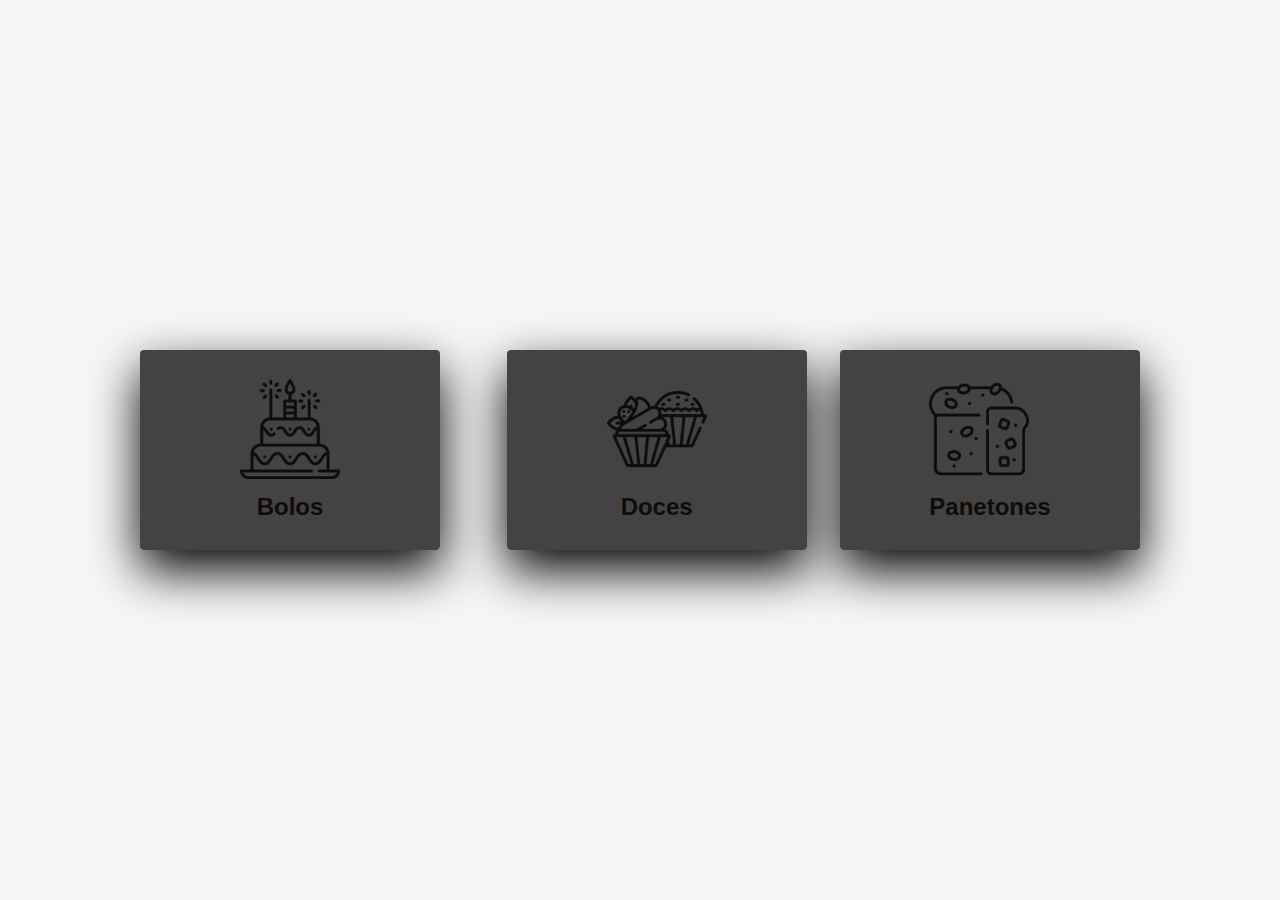
<file: indexcards.html>
<!DOCTYPE html>
<html lang="pt-br">
<head>
    <meta charset="UTF-8">
    <meta http-equiv="X-UA-Compatible" content="IE=edge">
    <meta name="viewport" content="width=device-width, initial-scale=1.0">
    <title>Document</title>
    <link rel="stylesheet" href="stylecards.css">

</head>
<body>

    <div class="container">
        <div class="card">
            <a target="_blank" href="#">
                <div class="face face1">
                <div class="content">
                    <img src="./assets/bolo-de-aniversario.png" alt="">
                    <h3>Bolos</h3>
                </div>
            </a>

            </div>

            <div class="face face2">
                <div class="content">
                    <p>Lorem ipsum dolor sit amet consectetur adipisicing elit. Saepe commodi dignissimos exercitationem non atque, cum quod soluta amet, minima, laborum dolore nisi nesciunt perspiciatis. Perspiciatis et vel fugit possimus ab.</p>

                </div>
            </div>

        </div>

            <a target="_blank" href="#">
            <div class="card">
            
            <div class="face face1">
                <div class="content">
                    <img src="./assets/bolos-de-copo.png" alt="">
                    <h3>Doces</h3>
                </div>
            </a>
            </div>

            <div class="face face2">
                <div class="content">
                    <p>Lorem ipsum dolor sit amet consectetur adipisicing elit. Saepe commodi dignissimos exercitationem non atque, cum quod soluta amet, minima, laborum dolore nisi nesciunt perspiciatis. Perspiciatis et vel fugit possimus ab.</p>
                </div>
            </div>

        </div>

        <div class="card">
            <a target="_blank" href="#">
            <div class="face face1">
                <div class="content">
                    <img src="./assets/panettone.png" alt="">
                    <h3>Panetones</h3>
                </div>
            </a>
            </div>

            <div class="face face2">
                <div class="content">
                    <p>Lorem ipsum dolor sit amet consectetur adipisicing elit. Saepe commodi dignissimos exercitationem non atque, cum quod soluta amet, minima, laborum dolore nisi nesciunt perspiciatis. Perspiciatis et vel fugit possimus ab.</p>
                </div>
            </div>

        </div>


    </div>
    
</body>
</html>
</file>
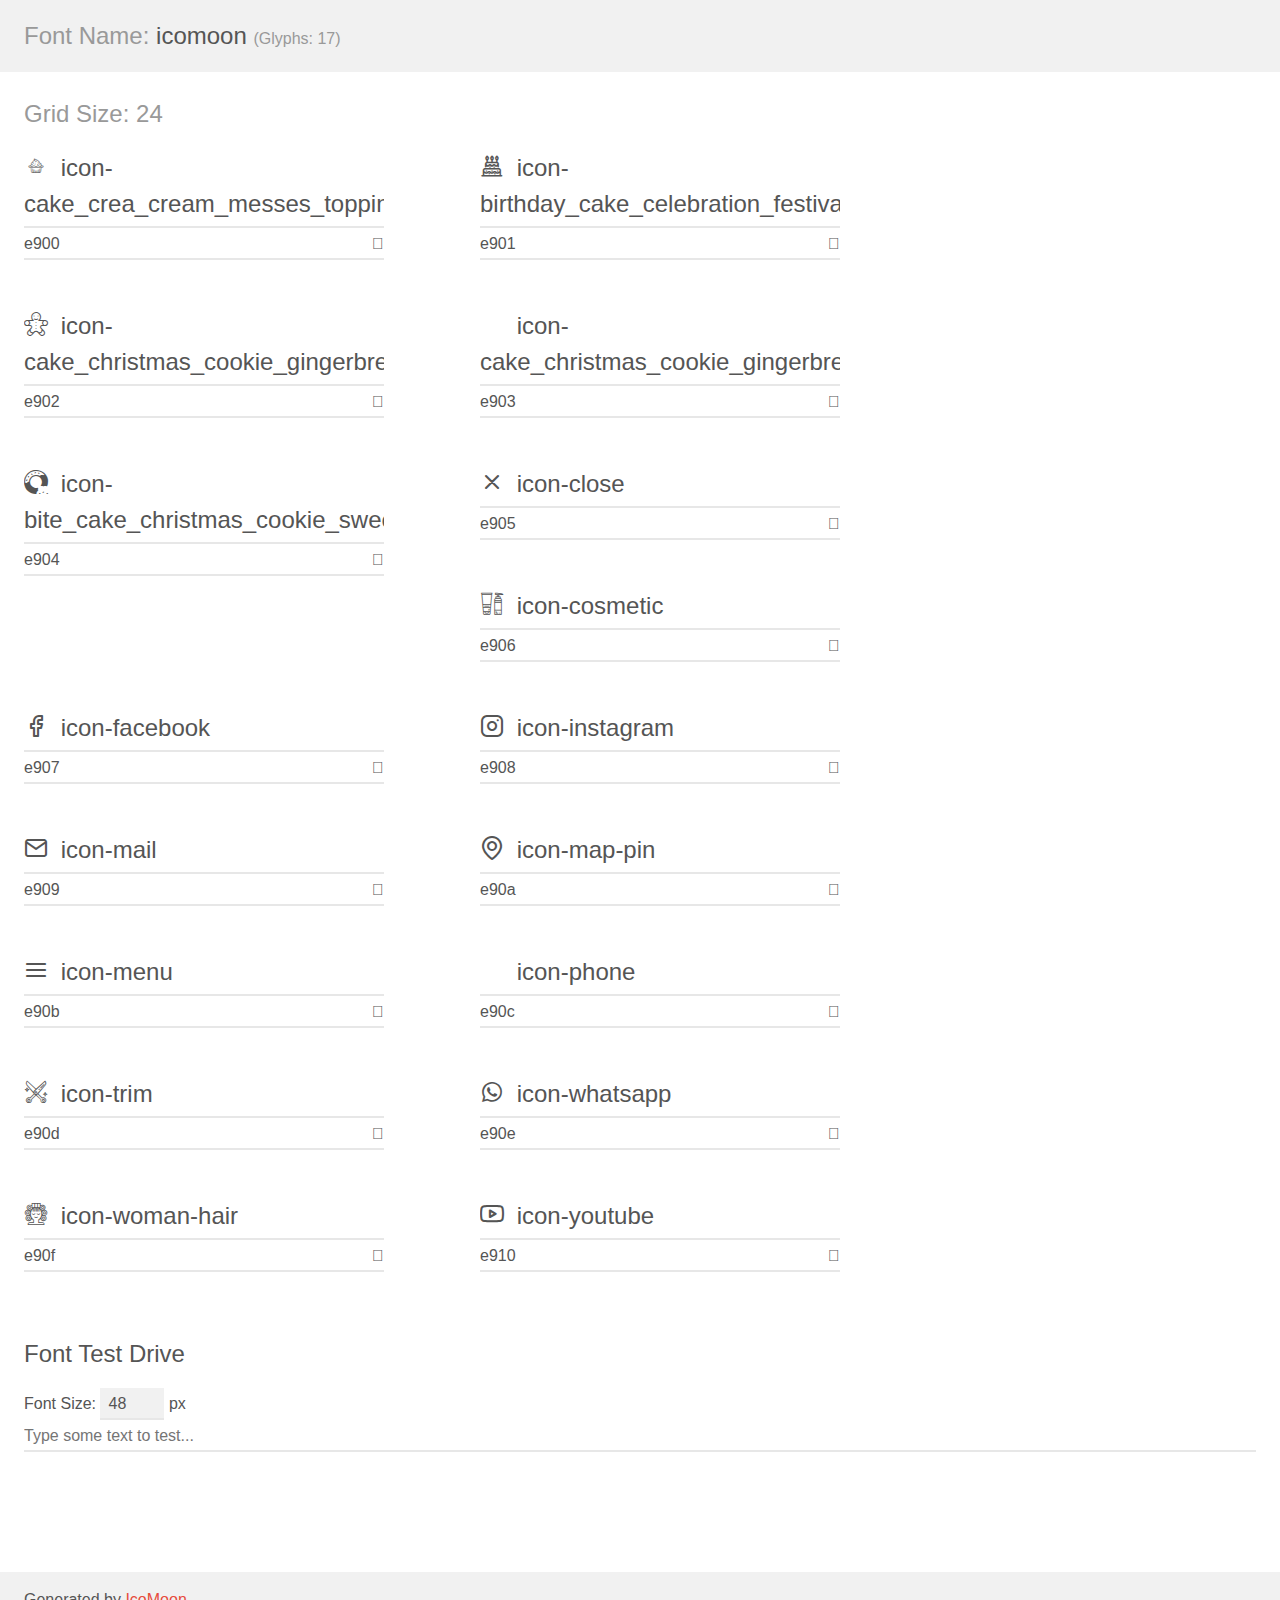
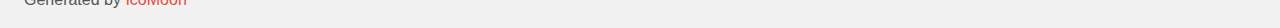
<file: assets/demo.html>
<!doctype html>
<html>
<head>
    <meta charset="utf-8">
    <title>IcoMoon Demo</title>
    <meta name="description" content="An Icon Font Generated By IcoMoon.io">
    <meta name="viewport" content="width=device-width, initial-scale=1">
    <link rel="stylesheet" href="demo-files/demo.css">
    <link rel="stylesheet" href="style.css"></head>
<body>
    <div class="bgc1 clearfix">
        <h1 class="mhmm mvm"><span class="fgc1">Font Name:</span> icomoon <small class="fgc1">(Glyphs:&nbsp;17)</small></h1>
    </div>
    <div class="clearfix mhl ptl">
        <h1 class="mvm mtn fgc1">Grid Size: 24</h1>
        <div class="glyph fs1">
            <div class="clearfix bshadow0 pbs">
                <span class="icon-cake_crea_cream_messes_topping_icon"></span>
                <span class="mls"> icon-cake_crea_cream_messes_topping_icon</span>
            </div>
            <fieldset class="fs0 size1of1 clearfix hidden-false">
                <input type="text" readonly value="e900" class="unit size1of2" />
                <input type="text" maxlength="1" readonly value="&#xe900;" class="unitRight size1of2 talign-right" />
            </fieldset>
            <div class="fs0 bshadow0 clearfix hidden-true">
                <span class="unit pvs fgc1">liga: </span>
                <input type="text" readonly value="" class="liga unitRight" />
            </div>
        </div>
        <div class="glyph fs1">
            <div class="clearfix bshadow0 pbs">
                <span class="icon-birthday_cake_celebration_festival_party_icon"></span>
                <span class="mls"> icon-birthday_cake_celebration_festival_party_icon</span>
            </div>
            <fieldset class="fs0 size1of1 clearfix hidden-false">
                <input type="text" readonly value="e901" class="unit size1of2" />
                <input type="text" maxlength="1" readonly value="&#xe901;" class="unitRight size1of2 talign-right" />
            </fieldset>
            <div class="fs0 bshadow0 clearfix hidden-true">
                <span class="unit pvs fgc1">liga: </span>
                <input type="text" readonly value="" class="liga unitRight" />
            </div>
        </div>
        <div class="glyph fs1">
            <div class="clearfix bshadow0 pbs">
                <span class="icon-cake_christmas_cookie_gingerbread_sweet_icon1"></span>
                <span class="mls"> icon-cake_christmas_cookie_gingerbread_sweet_icon1</span>
            </div>
            <fieldset class="fs0 size1of1 clearfix hidden-false">
                <input type="text" readonly value="e902" class="unit size1of2" />
                <input type="text" maxlength="1" readonly value="&#xe902;" class="unitRight size1of2 talign-right" />
            </fieldset>
            <div class="fs0 bshadow0 clearfix hidden-true">
                <span class="unit pvs fgc1">liga: </span>
                <input type="text" readonly value="" class="liga unitRight" />
            </div>
        </div>
        <div class="glyph fs1">
            <div class="clearfix bshadow0 pbs">
                <span class="icon-cake_christmas_cookie_gingerbread_sweet_icon"></span>
                <span class="mls"> icon-cake_christmas_cookie_gingerbread_sweet_icon</span>
            </div>
            <fieldset class="fs0 size1of1 clearfix hidden-false">
                <input type="text" readonly value="e903" class="unit size1of2" />
                <input type="text" maxlength="1" readonly value="&#xe903;" class="unitRight size1of2 talign-right" />
            </fieldset>
            <div class="fs0 bshadow0 clearfix hidden-true">
                <span class="unit pvs fgc1">liga: </span>
                <input type="text" readonly value="" class="liga unitRight" />
            </div>
        </div>
        <div class="glyph fs1">
            <div class="clearfix bshadow0 pbs">
                <span class="icon-bite_cake_christmas_cookie_sweet_icon"></span>
                <span class="mls"> icon-bite_cake_christmas_cookie_sweet_icon</span>
            </div>
            <fieldset class="fs0 size1of1 clearfix hidden-false">
                <input type="text" readonly value="e904" class="unit size1of2" />
                <input type="text" maxlength="1" readonly value="&#xe904;" class="unitRight size1of2 talign-right" />
            </fieldset>
            <div class="fs0 bshadow0 clearfix hidden-true">
                <span class="unit pvs fgc1">liga: </span>
                <input type="text" readonly value="" class="liga unitRight" />
            </div>
        </div>
        <div class="glyph fs1">
            <div class="clearfix bshadow0 pbs">
                <span class="icon-close"></span>
                <span class="mls"> icon-close</span>
            </div>
            <fieldset class="fs0 size1of1 clearfix hidden-false">
                <input type="text" readonly value="e905" class="unit size1of2" />
                <input type="text" maxlength="1" readonly value="&#xe905;" class="unitRight size1of2 talign-right" />
            </fieldset>
            <div class="fs0 bshadow0 clearfix hidden-true">
                <span class="unit pvs fgc1">liga: </span>
                <input type="text" readonly value="" class="liga unitRight" />
            </div>
        </div>
        <div class="glyph fs1">
            <div class="clearfix bshadow0 pbs">
                <span class="icon-cosmetic"></span>
                <span class="mls"> icon-cosmetic</span>
            </div>
            <fieldset class="fs0 size1of1 clearfix hidden-false">
                <input type="text" readonly value="e906" class="unit size1of2" />
                <input type="text" maxlength="1" readonly value="&#xe906;" class="unitRight size1of2 talign-right" />
            </fieldset>
            <div class="fs0 bshadow0 clearfix hidden-true">
                <span class="unit pvs fgc1">liga: </span>
                <input type="text" readonly value="" class="liga unitRight" />
            </div>
        </div>
        <div class="glyph fs1">
            <div class="clearfix bshadow0 pbs">
                <span class="icon-facebook"></span>
                <span class="mls"> icon-facebook</span>
            </div>
            <fieldset class="fs0 size1of1 clearfix hidden-false">
                <input type="text" readonly value="e907" class="unit size1of2" />
                <input type="text" maxlength="1" readonly value="&#xe907;" class="unitRight size1of2 talign-right" />
            </fieldset>
            <div class="fs0 bshadow0 clearfix hidden-true">
                <span class="unit pvs fgc1">liga: </span>
                <input type="text" readonly value="" class="liga unitRight" />
            </div>
        </div>
        <div class="glyph fs1">
            <div class="clearfix bshadow0 pbs">
                <span class="icon-instagram"></span>
                <span class="mls"> icon-instagram</span>
            </div>
            <fieldset class="fs0 size1of1 clearfix hidden-false">
                <input type="text" readonly value="e908" class="unit size1of2" />
                <input type="text" maxlength="1" readonly value="&#xe908;" class="unitRight size1of2 talign-right" />
            </fieldset>
            <div class="fs0 bshadow0 clearfix hidden-true">
                <span class="unit pvs fgc1">liga: </span>
                <input type="text" readonly value="" class="liga unitRight" />
            </div>
        </div>
        <div class="glyph fs1">
            <div class="clearfix bshadow0 pbs">
                <span class="icon-mail"></span>
                <span class="mls"> icon-mail</span>
            </div>
            <fieldset class="fs0 size1of1 clearfix hidden-false">
                <input type="text" readonly value="e909" class="unit size1of2" />
                <input type="text" maxlength="1" readonly value="&#xe909;" class="unitRight size1of2 talign-right" />
            </fieldset>
            <div class="fs0 bshadow0 clearfix hidden-true">
                <span class="unit pvs fgc1">liga: </span>
                <input type="text" readonly value="" class="liga unitRight" />
            </div>
        </div>
        <div class="glyph fs1">
            <div class="clearfix bshadow0 pbs">
                <span class="icon-map-pin"></span>
                <span class="mls"> icon-map-pin</span>
            </div>
            <fieldset class="fs0 size1of1 clearfix hidden-false">
                <input type="text" readonly value="e90a" class="unit size1of2" />
                <input type="text" maxlength="1" readonly value="&#xe90a;" class="unitRight size1of2 talign-right" />
            </fieldset>
            <div class="fs0 bshadow0 clearfix hidden-true">
                <span class="unit pvs fgc1">liga: </span>
                <input type="text" readonly value="" class="liga unitRight" />
            </div>
        </div>
        <div class="glyph fs1">
            <div class="clearfix bshadow0 pbs">
                <span class="icon-menu"></span>
                <span class="mls"> icon-menu</span>
            </div>
            <fieldset class="fs0 size1of1 clearfix hidden-false">
                <input type="text" readonly value="e90b" class="unit size1of2" />
                <input type="text" maxlength="1" readonly value="&#xe90b;" class="unitRight size1of2 talign-right" />
            </fieldset>
            <div class="fs0 bshadow0 clearfix hidden-true">
                <span class="unit pvs fgc1">liga: </span>
                <input type="text" readonly value="" class="liga unitRight" />
            </div>
        </div>
        <div class="glyph fs1">
            <div class="clearfix bshadow0 pbs">
                <span class="icon-phone"></span>
                <span class="mls"> icon-phone</span>
            </div>
            <fieldset class="fs0 size1of1 clearfix hidden-false">
                <input type="text" readonly value="e90c" class="unit size1of2" />
                <input type="text" maxlength="1" readonly value="&#xe90c;" class="unitRight size1of2 talign-right" />
            </fieldset>
            <div class="fs0 bshadow0 clearfix hidden-true">
                <span class="unit pvs fgc1">liga: </span>
                <input type="text" readonly value="" class="liga unitRight" />
            </div>
        </div>
        <div class="glyph fs1">
            <div class="clearfix bshadow0 pbs">
                <span class="icon-trim"></span>
                <span class="mls"> icon-trim</span>
            </div>
            <fieldset class="fs0 size1of1 clearfix hidden-false">
                <input type="text" readonly value="e90d" class="unit size1of2" />
                <input type="text" maxlength="1" readonly value="&#xe90d;" class="unitRight size1of2 talign-right" />
            </fieldset>
            <div class="fs0 bshadow0 clearfix hidden-true">
                <span class="unit pvs fgc1">liga: </span>
                <input type="text" readonly value="" class="liga unitRight" />
            </div>
        </div>
        <div class="glyph fs1">
            <div class="clearfix bshadow0 pbs">
                <span class="icon-whatsapp"></span>
                <span class="mls"> icon-whatsapp</span>
            </div>
            <fieldset class="fs0 size1of1 clearfix hidden-false">
                <input type="text" readonly value="e90e" class="unit size1of2" />
                <input type="text" maxlength="1" readonly value="&#xe90e;" class="unitRight size1of2 talign-right" />
            </fieldset>
            <div class="fs0 bshadow0 clearfix hidden-true">
                <span class="unit pvs fgc1">liga: </span>
                <input type="text" readonly value="" class="liga unitRight" />
            </div>
        </div>
        <div class="glyph fs1">
            <div class="clearfix bshadow0 pbs">
                <span class="icon-woman-hair"></span>
                <span class="mls"> icon-woman-hair</span>
            </div>
            <fieldset class="fs0 size1of1 clearfix hidden-false">
                <input type="text" readonly value="e90f" class="unit size1of2" />
                <input type="text" maxlength="1" readonly value="&#xe90f;" class="unitRight size1of2 talign-right" />
            </fieldset>
            <div class="fs0 bshadow0 clearfix hidden-true">
                <span class="unit pvs fgc1">liga: </span>
                <input type="text" readonly value="" class="liga unitRight" />
            </div>
        </div>
        <div class="glyph fs1">
            <div class="clearfix bshadow0 pbs">
                <span class="icon-youtube"></span>
                <span class="mls"> icon-youtube</span>
            </div>
            <fieldset class="fs0 size1of1 clearfix hidden-false">
                <input type="text" readonly value="e910" class="unit size1of2" />
                <input type="text" maxlength="1" readonly value="&#xe910;" class="unitRight size1of2 talign-right" />
            </fieldset>
            <div class="fs0 bshadow0 clearfix hidden-true">
                <span class="unit pvs fgc1">liga: </span>
                <input type="text" readonly value="" class="liga unitRight" />
            </div>
        </div>
    </div>

    <!--[if gt IE 8]><!-->
    <div class="mhl clearfix mbl">
        <h1>Font Test Drive</h1>
        <label>
            Font Size: <input id="fontSize" type="number" class="textbox0 mbm"
            min="8" value="48" />
            px
        </label>
        <input id="testText" type="text" class="phl size1of1 mvl"
        placeholder="Type some text to test..." value=""/>
        <div id="testDrive" class="icon-" style="font-family: icomoon">&nbsp;
        </div>
    </div>
    <!--<![endif]-->
    <div class="bgc1 clearfix">
        <p class="mhl">Generated by <a href="https://icomoon.io/app">IcoMoon</a></p>
    </div>

    <script src="demo-files/demo.js"></script>
</body>
</html>
</file>
<file: stylecards.css>
*{
    margin: 0; padding: 0%; box-sizing: border-box;
}

body {
    min-height: 100vh;
    background: rgb(244, 246, 247);
    display: flex;
    justify-content: center;
    align-items: center;
    font-family: 'Segoe UI', Tahoma, Geneva, Verdana, sans-serif;
}

.container {
    width: 1000px;
    position: relative;
    display: flex;
    justify-content: space-between;
}

img {
    max-width: 300px;
    max-height: 170px;
    object-fit: contain;

}

a {
    text-decoration: none;
}

.content {
    width: auto;
    max-height: 100%;
}

.container .card {
    position: relative;
    cursor: pointer;
    
}

.container .card .face {
    width:300px;
    height: 200px;
    transition: 0.5s;
    border-radius: 4px;
}

.container .card .face.face1 {
    position: relative;
    background: rgb(68, 66, 66);
    display: flex;
    justify-content: center;
    align-items: center;
    z-index: 1;
    transform: translateY(100px);
    
}

.container .card:hover .face.face1 {
    background-color: rgb(84, 114, 15);
    transform: translateY(0);
}

.container .card .face.face1 .content{
    opacity: 0.8;
    transition: 0.5s;
}

.container .card .face.face1 .content img {
    max-width: 100px;
}

.container .card .face.face1 .content h3{
    margin: 10px 0 0;
    color: rgb(0, 0, 0);
    text-align: center;
    font-size: 1.5em;
}

.container .card .face.face2 {
    position: relative;
    background: white;
    display: flex;
    justify-content: center;
    align-items: center;
    padding: 20px;
    box-shadow: 0 20px 50px;
    transform: translateY(-100px)
    
}

.container .card:hover .face.face2 {
    transform: translateY(0);

}

.container .card .face.face2 .content a {
    margin: 5px;
    display: inline-block;
    text-decoration: none;
    color: darkgrey;
    padding: 0px;
    border: 1px solid;

}
</file>
<file: assets/demo-files/demo.css>
body {
  padding: 0;
  margin: 0;
  font-family: sans-serif;
  font-size: 1em;
  line-height: 1.5;
  color: #555;
  background: #fff;
}
h1 {
  font-size: 1.5em;
  font-weight: normal;
}
small {
  font-size: .66666667em;
}
a {
  color: #e74c3c;
  text-decoration: none;
}
a:hover, a:focus {
  box-shadow: 0 1px #e74c3c;
}
.bshadow0, input {
  box-shadow: inset 0 -2px #e7e7e7;
}
input:hover {
  box-shadow: inset 0 -2px #ccc;
}
input, fieldset {
  font-family: sans-serif;
  font-size: 1em;
  margin: 0;
  padding: 0;
  border: 0;
}
input {
  color: inherit;
  line-height: 1.5;
  height: 1.5em;
  padding: .25em 0;
}
input:focus {
  outline: none;
  box-shadow: inset 0 -2px #449fdb;
}
.glyph {
  font-size: 16px;
  width: 15em;
  padding-bottom: 1em;
  margin-right: 4em;
  margin-bottom: 1em;
  float: left;
  overflow: hidden;
}
.liga {
  width: 80%;
  width: calc(100% - 2.5em);
}
.talign-right {
  text-align: right;
}
.talign-center {
  text-align: center;
}
.bgc1 {
  background: #f1f1f1;
}
.fgc1 {
  color: #999;
}
.fgc0 {
  color: #000;
}
p {
  margin-top: 1em;
  margin-bottom: 1em;
}
.mvm {
  margin-top: .75em;
  margin-bottom: .75em;
}
.mtn {
  margin-top: 0;
}
.mtl, .mal {
  margin-top: 1.5em;
}
.mbl, .mal {
  margin-bottom: 1.5em;
}
.mal, .mhl {
  margin-left: 1.5em;
  margin-right: 1.5em;
}
.mhmm {
  margin-left: 1em;
  margin-right: 1em;
}
.mls {
  margin-left: .25em;
}
.ptl {
  padding-top: 1.5em;
}
.pbs, .pvs {
  padding-bottom: .25em;
}
.pvs, .pts {
  padding-top: .25em;
}
.unit {
  float: left;
}
.unitRight {
  float: right;
}
.size1of2 {
  width: 50%;
}
.size1of1 {
  width: 100%;
}
.clearfix:before, .clearfix:after {
  content: " ";
  display: table;
}
.clearfix:after {
  clear: both;
}
.hidden-true {
  display: none;
}
.textbox0 {
  width: 3em;
  background: #f1f1f1;
  padding: .25em .5em;
  line-height: 1.5;
  height: 1.5em;
}
#testDrive {
  display: block;
  padding-top: 24px;
  line-height: 1.5;
}
.fs0 {
  font-size: 16px;
}
.fs1 {
  font-size: 24px;
}
</file>
<file: assets/style.css>
@font-face {
  font-family: 'icomoon';
  src:  url('fonts/icomoon.eot?tniz9e');
  src:  url('fonts/icomoon.eot?tniz9e#iefix') format('embedded-opentype'),
    url('fonts/icomoon.ttf?tniz9e') format('truetype'),
    url('fonts/icomoon.woff?tniz9e') format('woff'),
    url('fonts/icomoon.svg?tniz9e#icomoon') format('svg');
  font-weight: normal;
  font-style: normal;
  font-display: block;
}

[class^="icon-"], [class*=" icon-"] {
  /* use !important to prevent issues with browser extensions that change fonts */
  font-family: 'icomoon' !important;
  speak: never;
  font-style: normal;
  font-weight: normal;
  font-variant: normal;
  text-transform: none;
  line-height: 1;

  /* Better Font Rendering =========== */
  -webkit-font-smoothing: antialiased;
  -moz-osx-font-smoothing: grayscale;
}

.icon-cake_crea_cream_messes_topping_icon:before {
  content: "\e900";
}
.icon-birthday_cake_celebration_festival_party_icon:before {
  content: "\e901";
}
.icon-cake_christmas_cookie_gingerbread_sweet_icon1:before {
  content: "\e902";
}
.icon-cake_christmas_cookie_gingerbread_sweet_icon:before {
  content: "\e903";
}
.icon-bite_cake_christmas_cookie_sweet_icon:before {
  content: "\e904";
}
.icon-close:before {
  content: "\e905";
}
.icon-cosmetic:before {
  content: "\e906";
}
.icon-facebook:before {
  content: "\e907";
}
.icon-instagram:before {
  content: "\e908";
}
.icon-mail:before {
  content: "\e909";
}
.icon-map-pin:before {
  content: "\e90a";
}
.icon-menu:before {
  content: "\e90b";
}
.icon-phone:before {
  content: "\e90c";
}
.icon-trim:before {
  content: "\e90d";
}
.icon-whatsapp:before {
  content: "\e90e";
}
.icon-woman-hair:before {
  content: "\e90f";
}
.icon-youtube:before {
  content: "\e910";
}
</file>
